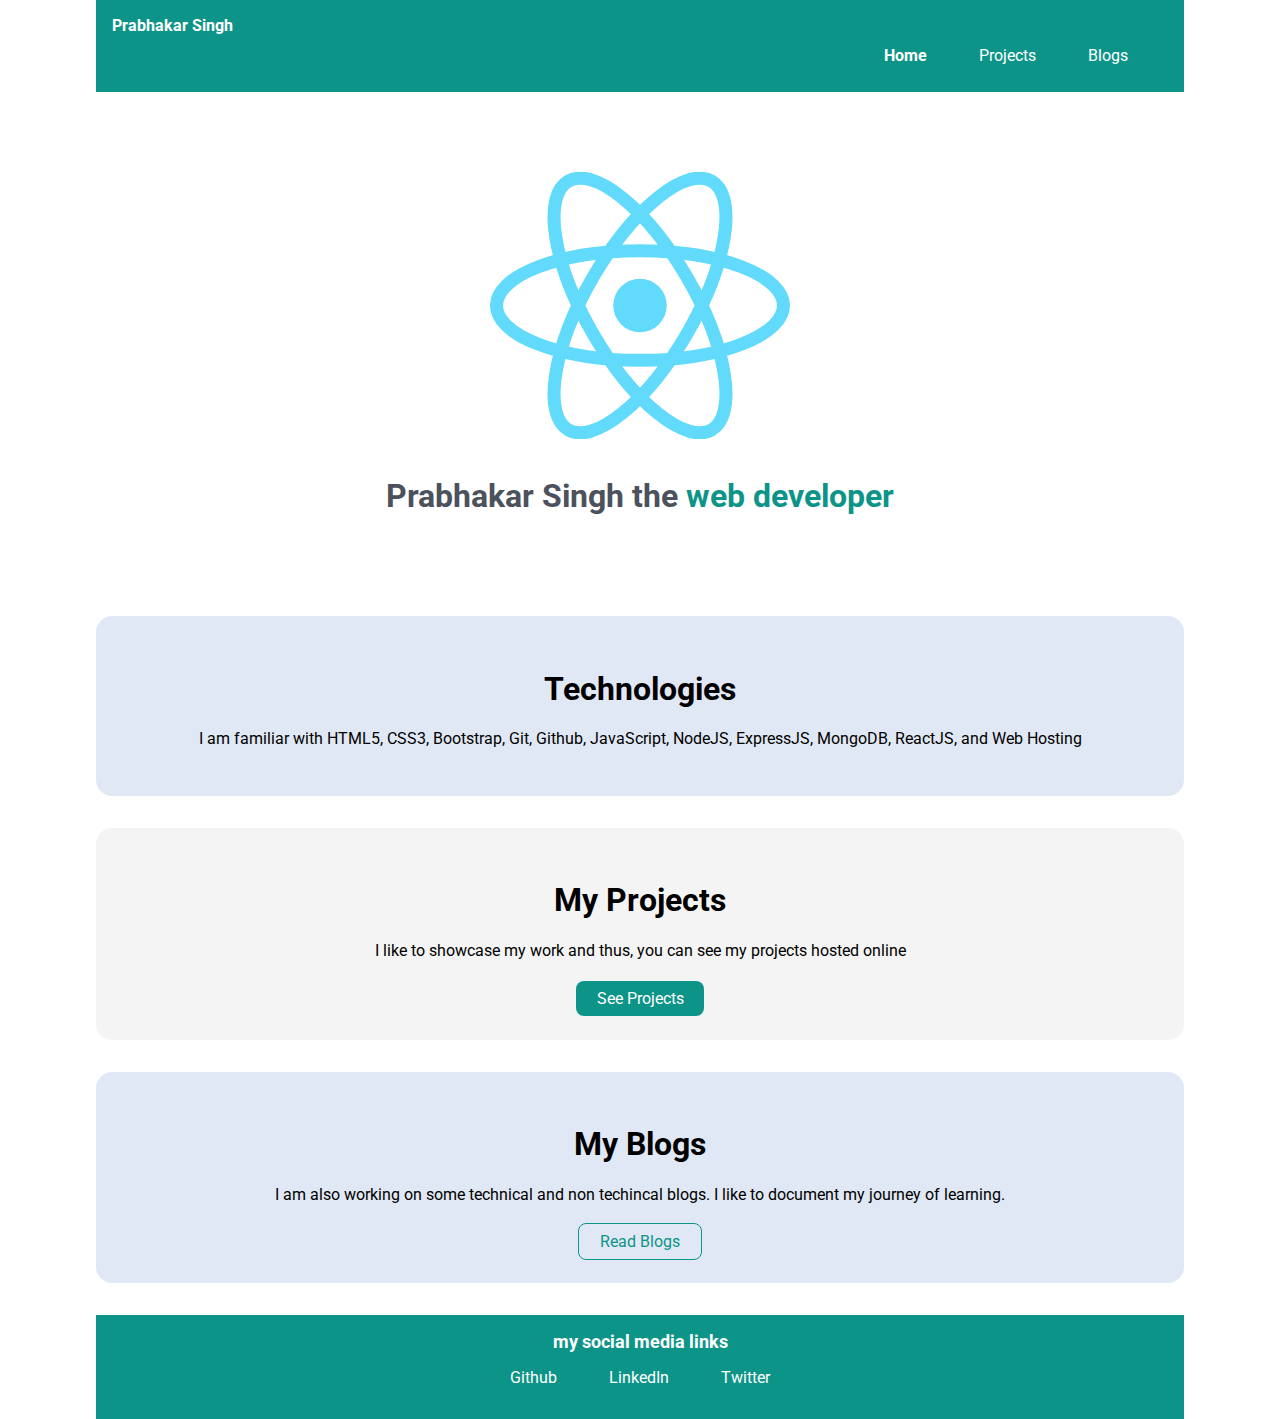
<file: index.html>
<!DOCTYPE html>
<html lang="en">
  <head>
    <meta charset="UTF-8" />
    <meta http-equiv="X-UA-Compatible" content="IE=edge" />
    <meta name="viewport" content="width=device-width, initial-scale=1.0" />
    <title>home | PS</title>
    <link rel="stylesheet" href="styles.css" />
  </head>
  <body>
    <nav class="container my-nav">
      <div class="nav-brand">
        <a href="/">Prabhakar Singh</a>
      </div>
      <ul class="navigation-list right-nav">
        <li class="list-name">
          <a class="link link-active" href="/">Home</a>
        </li>
        <li class="list-name">
          <a class="link" href="/projects.html">Projects</a>
        </li>
        <li class="list-name">
          <a class="link" href="/blogs.html">Blogs</a>
        </li>
      </ul>
    </nav>

    <header class="my-header">
      <img class="header-img" src="images/React-icon.svg" alt="react-image" />
      <h1 class="header-heading">
        Prabhakar Singh the <span class="bold-heading">web developer</span>
      </h1>
    </header>

    <section class="my-section my-color">
      <div class="container container-center">
        <h1>Technologies</h1>
        <p>
          I am familiar with HTML5, CSS3, Bootstrap, Git, Github, JavaScript,
          NodeJS, ExpressJS, MongoDB, ReactJS, and Web Hosting
        </p>
      </div>
    </section>
    <section class="my-section my-color1">
      <div class="container container-center">
        <h1>My Projects</h1>
        <p class="section-para">
          I like to showcase my work and thus, you can see my projects hosted
          online
        </p>
        <a class="link link-p" href="/projects.html">See Projects</a>
      </div>
    </section>
    <section class="my-section my-color">
      <div class="container container-center">
        <h1>My Blogs</h1>
        <p class="section-para">
          I am also working on some technical and non techincal blogs. I like to
          document my journey of learning.
        </p>
        <a class="link link-s" href="/blogs.html">Read Blogs</a>
      </div>
    </section>

    <footer class="my-footer">
      <div class="footer-heading"> my social media links</div>
      <ul class="navigation-list">
        <li class="list-name">
          <a class="link" href="https://github.com/Prabhakar149" target="_blank">Github</a>
        </li>
        <li class="list-name">
          <a class="link" href="https://www.linkedin.com/in/prabhakar-singh-76a9a9144/" target="_blank">LinkedIn</a>
        </li>
        <li class="list-name">
          <a class="link" href="https://twitter.com/prabhakar4510" target="_blank">Twitter</a>
        </li>
      </ul>
    </footer>

  </body>
</html>
</file>
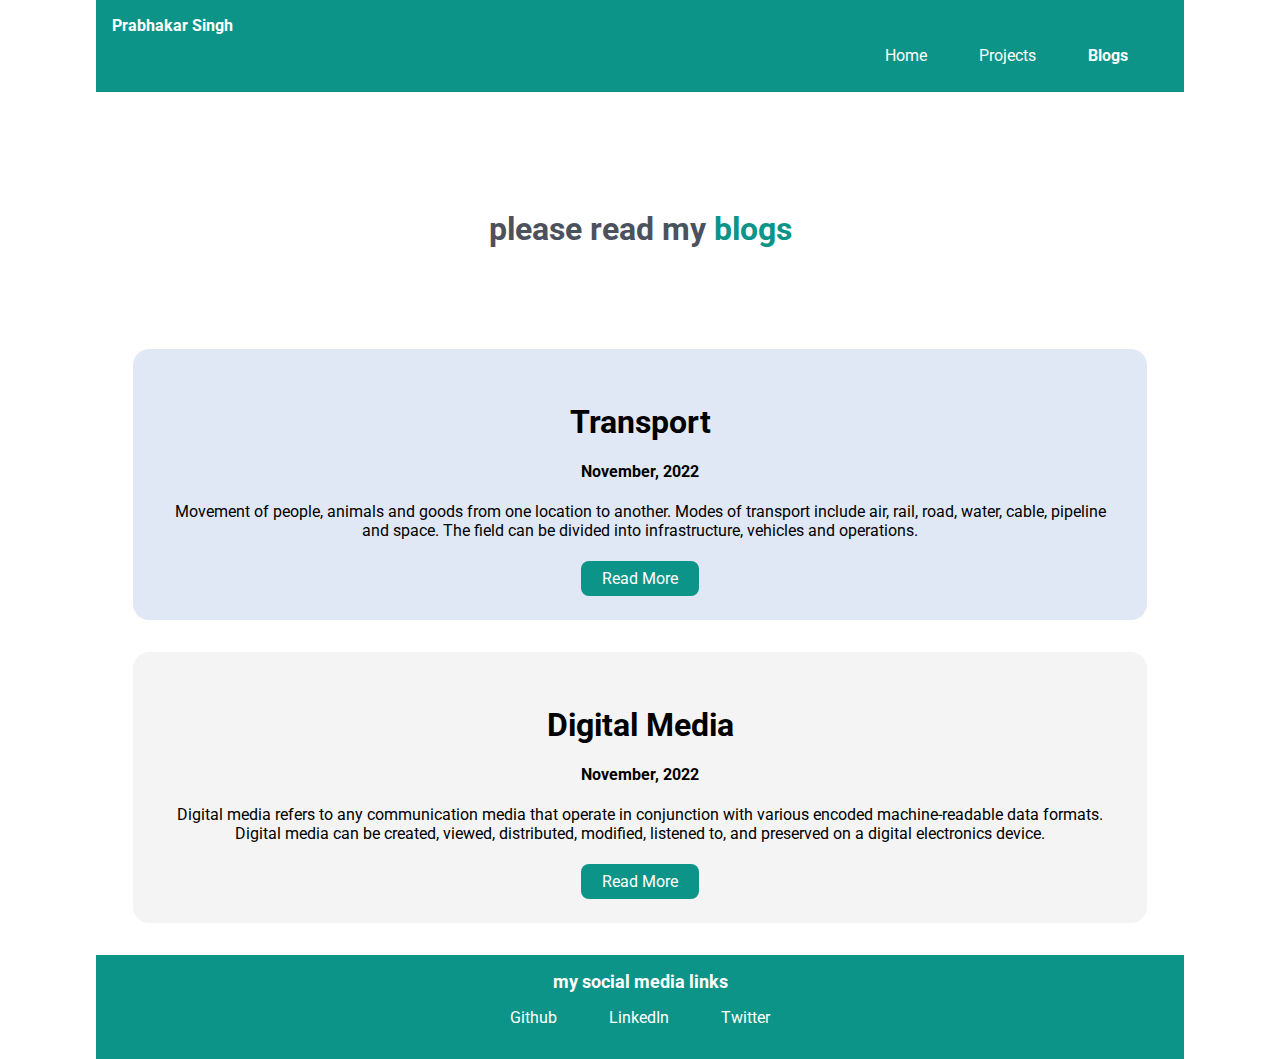
<file: blogs.html>
<!DOCTYPE html>
<html lang="en">
<head>
    <meta charset="UTF-8">
    <meta http-equiv="X-UA-Compatible" content="IE=edge">
    <meta name="viewport" content="width=device-width, initial-scale=1.0">
    <title>blogs | PS</title>
    <link rel="stylesheet" href="/styles.css">
</head>
<body>
    <nav class="container my-nav">
        <div class="nav-brand">
          <a href="/">Prabhakar Singh</a>
        </div>
        <ul class="navigation-list right-nav">
          <li class="list-name">
            <a class="link" href="/">Home</a>
          </li>
          <li class="list-name">
            <a class="link" href="/projects.html">Projects</a>
          </li>
          <li class="list-name">
            <a class="link link-active" href="/blogs.html">Blogs</a>
          </li>
        </ul>
      </nav>

      <header class="my-header">
        <h1 class="header-heading">
            please read my <span class="bold-heading">blogs </span>
        </h1>
      </header>

      <ul class="navigation-list">

        <li>
            <div class="my-projets container container-center my-color">
                <h1>Transport</h1>
                <h4>November, 2022</h4>
                <p class="section-para">
                  Movement of people, animals and goods from one location to another. Modes of transport include air, rail, road, water, cable, pipeline and space. The field can be divided into infrastructure, vehicles and operations.
                </p>
                <a class="link link-p" href="/transport-blog.html">Read More</a>
              </div>
        </li>

        <li>
          <div class="my-projets container container-center my-color1">
              <h1>Digital Media</h1>
              <h4>November, 2022</h4>
              <p class="section-para">
                Digital media refers to any communication media that operate in conjunction with various encoded machine-readable data formats. Digital media can be created, viewed, distributed, modified, listened to, and preserved on a digital electronics device.
              </p>
              <a class="link link-p" href="/digital-media-blog.html">Read More</a>
          </div>
        </li>
       
      </ul>

      <footer class="my-footer">
        <div class="footer-heading"> my social media links</div>
        <ul class="navigation-list">
          <li class="list-name">
            <a class="link" href="https://github.com/Prabhakar149" target="_blank">Github</a>
          </li>
          <li class="list-name">
            <a class="link" href="https://www.linkedin.com/in/prabhakar-singh-76a9a9144/" target="_blank">LinkedIn</a>
          </li>
          <li class="list-name">
            <a class="link" href="https://twitter.com/prabhakar4510" target="_blank">Twitter</a>
          </li>
        </ul>
      </footer>
</body>
</html>
</file>
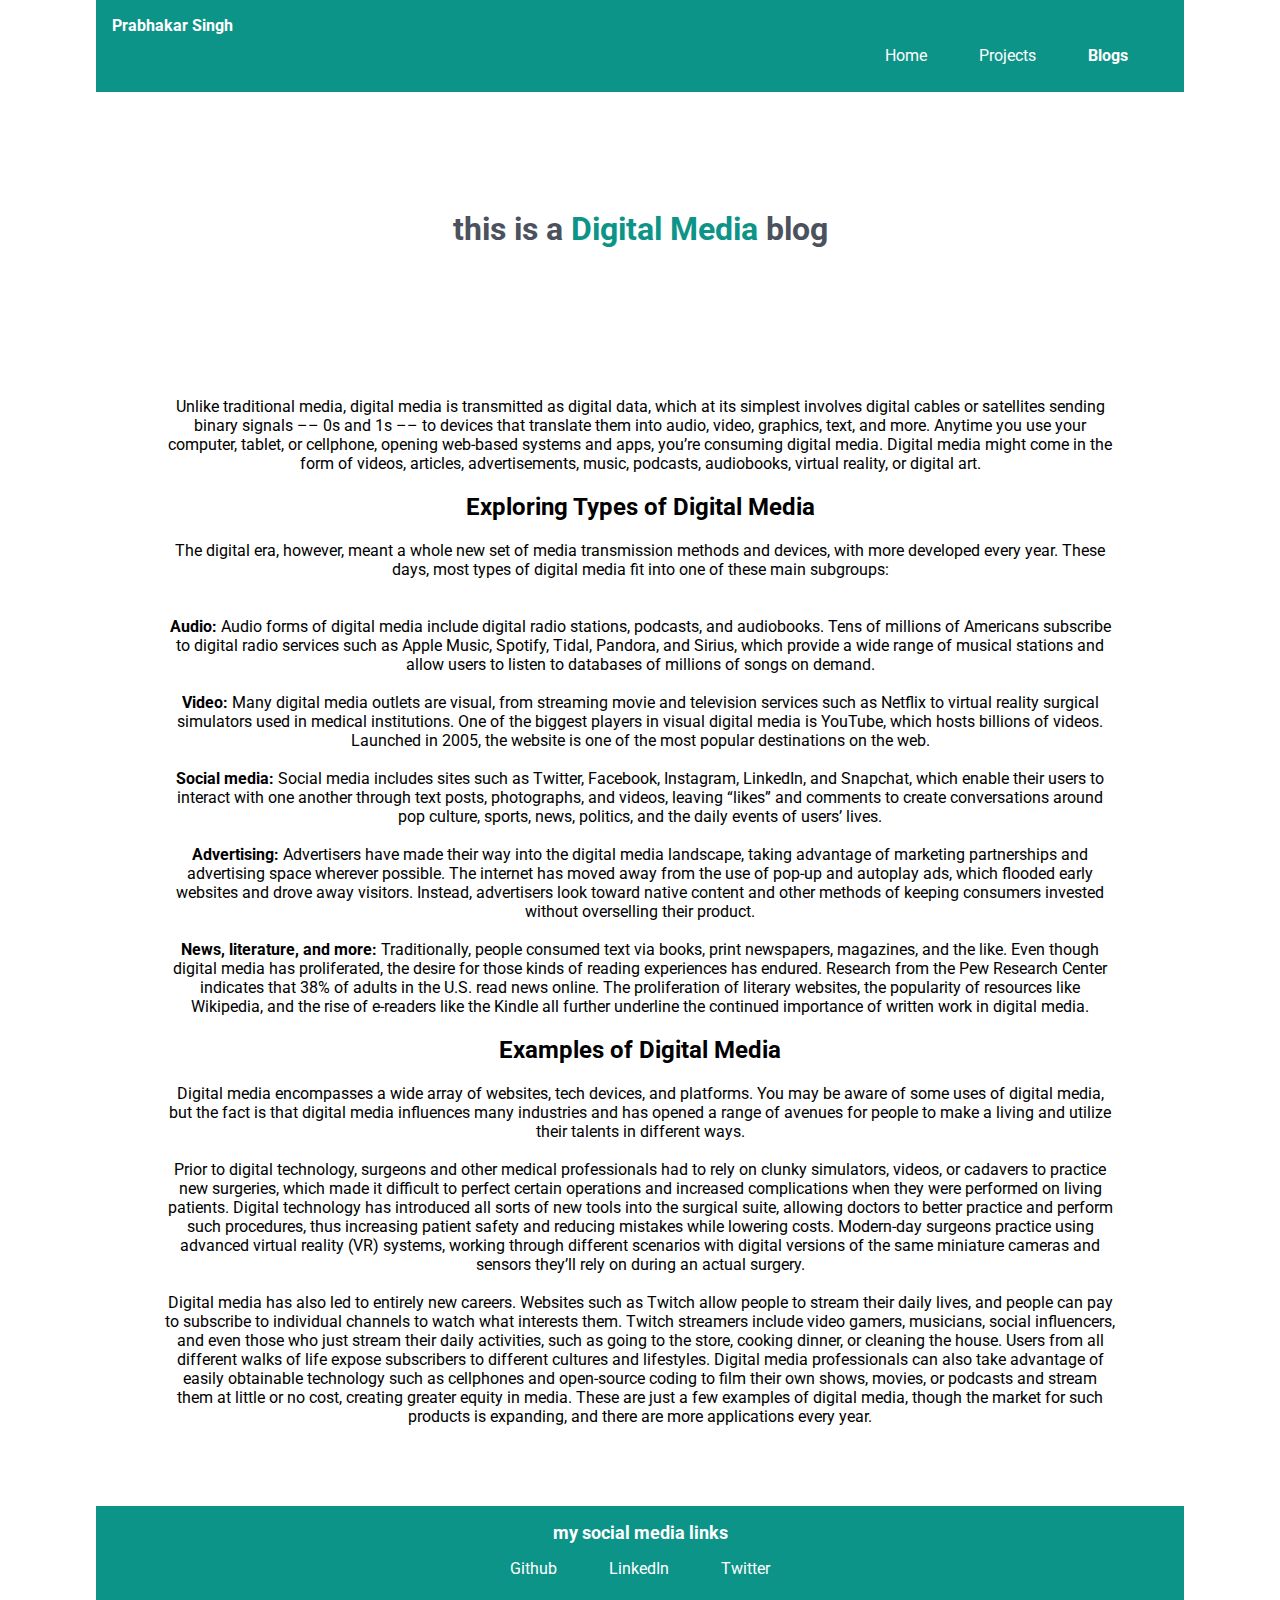
<file: digital-media-blog.html>
<!DOCTYPE html>
<html lang="en">
<head>
    <meta charset="UTF-8">
    <meta http-equiv="X-UA-Compatible" content="IE=edge">
    <meta name="viewport" content="width=device-width, initial-scale=1.0">
    <title>digital-media-blog | PS</title>
    <link rel="stylesheet" href="/styles.css">
</head>
<body>
    <nav class="container my-nav">
        <div class="nav-brand">
          <a href="/">Prabhakar Singh</a>
        </div>
        <ul class="navigation-list right-nav">
          <li class="list-name">
            <a class="link" href="/">Home</a>
          </li>
          <li class="list-name">
            <a class="link" href="/projects.html">Projects</a>
          </li>
          <li class="list-name">
            <a class="link link-active" href="/blogs.html">Blogs</a>
          </li>
        </ul>
      </nav>

      <header class="my-header">
        <h1 class="header-heading">
             this is a <span class="bold-heading">Digital Media</span> blog
        </h1>
      </header>

      <div class="my-projets container container-center">
        <p>
            Unlike traditional media, digital media is transmitted as digital data, which at its simplest involves digital cables or satellites sending binary signals –– 0s and 1s –– to devices that translate them into audio, video, graphics, text, and more. Anytime you use your computer, tablet, or cellphone, opening web-based systems and apps, you’re consuming digital media. Digital media might come in the form of videos, articles, advertisements, music, podcasts, audiobooks, virtual reality, or digital art.
        </p>
        <h2>Exploring Types of Digital Media</h2>
        <p>
            The digital era, however, meant a whole new set of media transmission methods and devices, with more developed every year. These days, most types of digital media fit into one of these main subgroups:
            <br><br><br>

            <strong> Audio:</strong>  Audio forms of digital media include digital radio stations, podcasts, and audiobooks. Tens of millions of Americans subscribe to digital radio services such as Apple Music, Spotify, Tidal, Pandora, and Sirius, which provide a wide range of musical stations and allow users to listen to databases of millions of songs on demand.
            <br><br>
            <strong>Video:</strong> Many digital media outlets are visual, from streaming movie and television services such as Netflix to virtual reality surgical simulators used in medical institutions. One of the biggest players in visual digital media is YouTube, which hosts billions of videos. Launched in 2005, the website is one of the most popular destinations on the web.
            <br><br>
            <strong>Social media:</strong>  Social media includes sites such as Twitter, Facebook, Instagram, LinkedIn, and Snapchat, which enable their users to interact with one another through text posts, photographs, and videos, leaving “likes” and comments to create conversations around pop culture, sports, news, politics, and the daily events of users’ lives.
            <br><br>
            <strong>Advertising:</strong>  Advertisers have made their way into the digital media landscape, taking advantage of marketing partnerships and advertising space wherever possible. The internet has moved away from the use of pop-up and autoplay ads, which flooded early websites and drove away visitors. Instead, advertisers look toward native content and other methods of keeping consumers invested without overselling their product.
            <br><br>
            <strong>News, literature, and more:</strong>  Traditionally, people consumed text via books, print newspapers, magazines, and the like. Even though digital media has proliferated, the desire for those kinds of reading experiences has endured. Research from the Pew Research Center indicates that 38% of adults in the U.S. read news online. The proliferation of literary websites, the popularity of resources like Wikipedia, and the rise of e-readers like the Kindle all further underline the continued importance of written work in digital media.
          </p>
    
          <h2>
            Examples of Digital Media
          </h2>
          <p>
            Digital media encompasses a wide array of websites, tech devices, and platforms. You may be aware of some uses of digital media, but the fact is that digital media influences many industries and has opened a range of avenues for people to make a living and utilize their talents in different ways.
            <br><br>
            Prior to digital technology, surgeons and other medical professionals had to rely on clunky simulators, videos, or cadavers to practice new surgeries, which made it difficult to perfect certain operations and increased complications when they were performed on living patients. Digital technology has introduced all sorts of new tools into the surgical suite, allowing doctors to better practice and perform such procedures, thus increasing patient safety and reducing mistakes while lowering costs. Modern-day surgeons practice using advanced virtual reality (VR) systems, working through different scenarios with digital versions of the same miniature cameras and sensors they’ll rely on during an actual surgery.
            <br><br>
            Digital media has also led to entirely new careers. Websites such as Twitch allow people to stream their daily lives, and people can pay to subscribe to individual channels to watch what interests them. Twitch streamers include video gamers, musicians, social influencers, and even those who just stream their daily activities, such as going to the store, cooking dinner, or cleaning the house. Users from all different walks of life expose subscribers to different cultures and lifestyles. Digital media professionals can also take advantage of easily obtainable technology such as cellphones and open-source coding to film their own shows, movies, or podcasts and stream them at little or no cost, creating greater equity in media. These are just a few examples of digital media, though the market for such products is expanding, and there are more applications every year.
          </p>
    </div>

      <footer class="my-footer">
        <div class="footer-heading"> my social media links</div>
        <ul class="navigation-list">
          <li class="list-name">
            <a class="link" href="https://github.com/Prabhakar149" target="_blank">Github</a>
          </li>
          <li class="list-name">
            <a class="link" href="https://www.linkedin.com/in/prabhakar-singh-76a9a9144/" target="_blank">LinkedIn</a>
          </li>
          <li class="list-name">
            <a class="link" href="https://twitter.com/prabhakar4510" target="_blank">Twitter</a>
          </li>
        </ul>
      </footer>
</body>
</html>
</file>
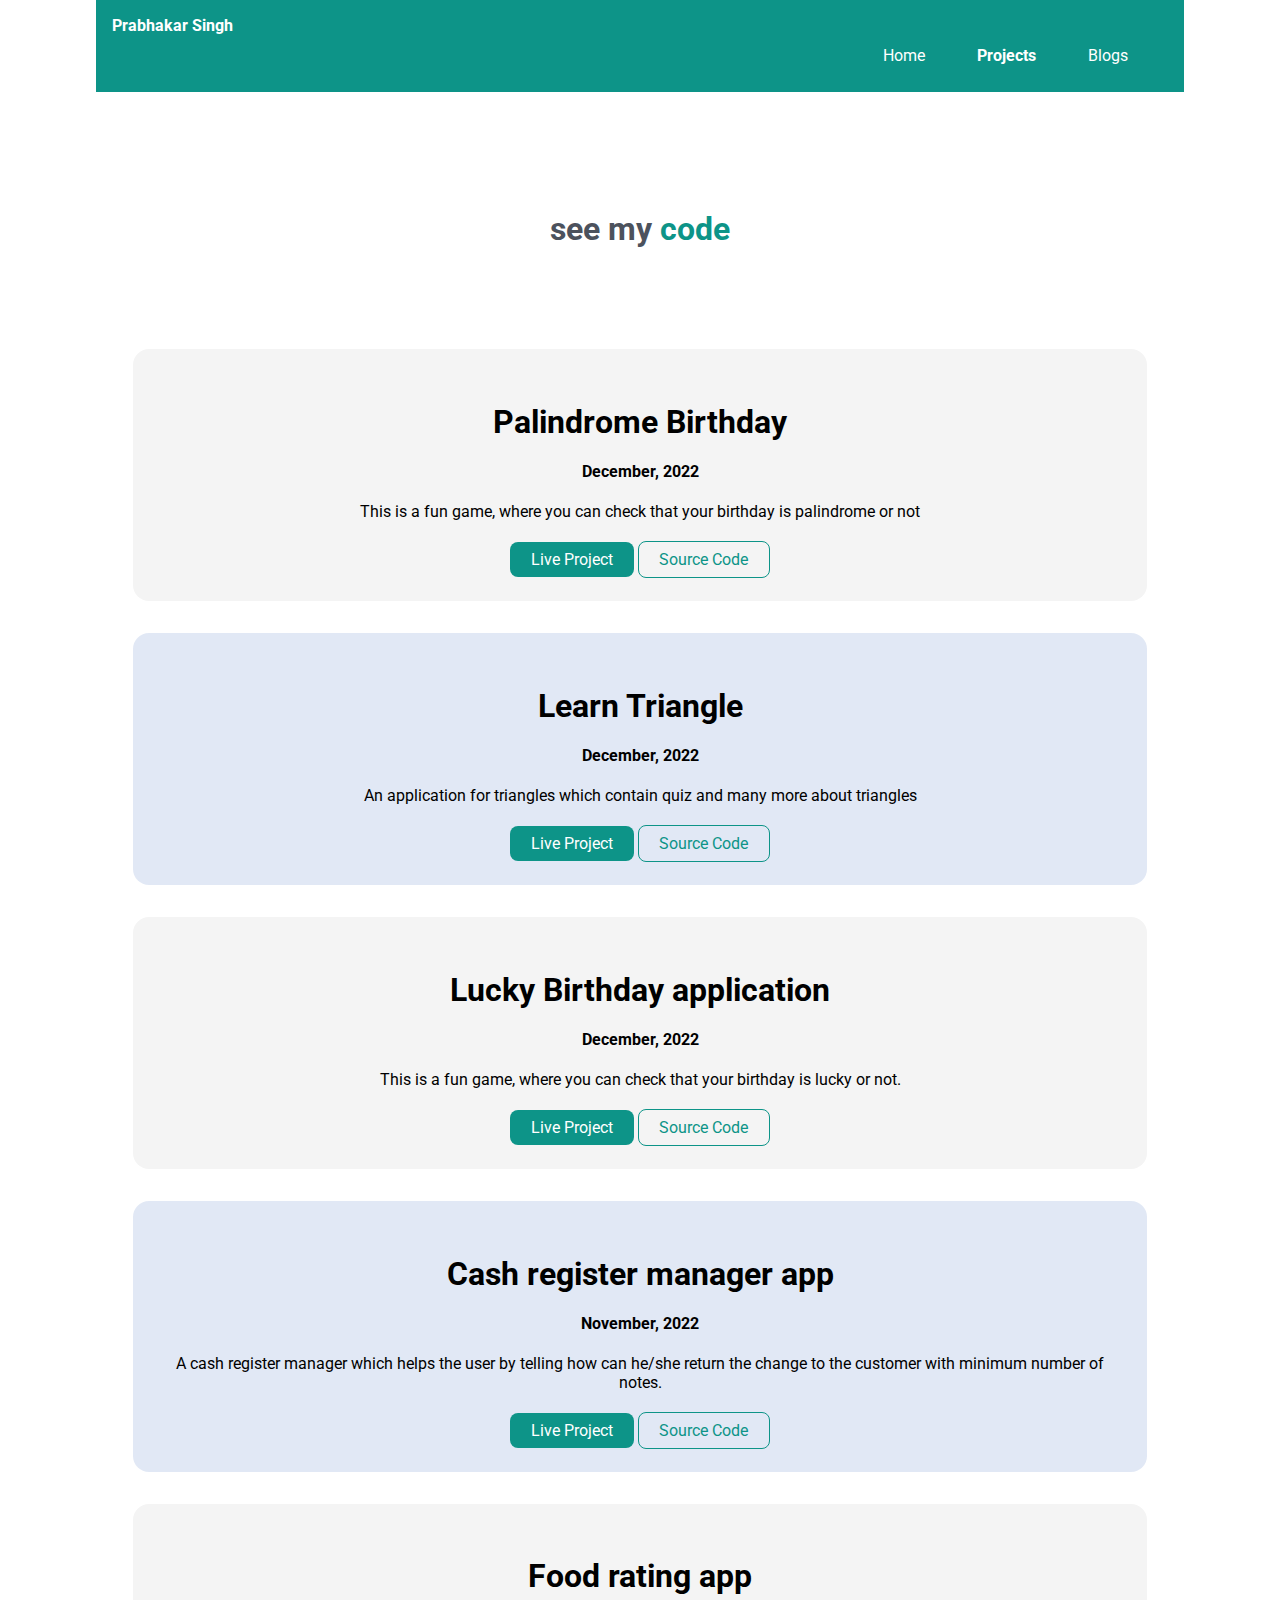
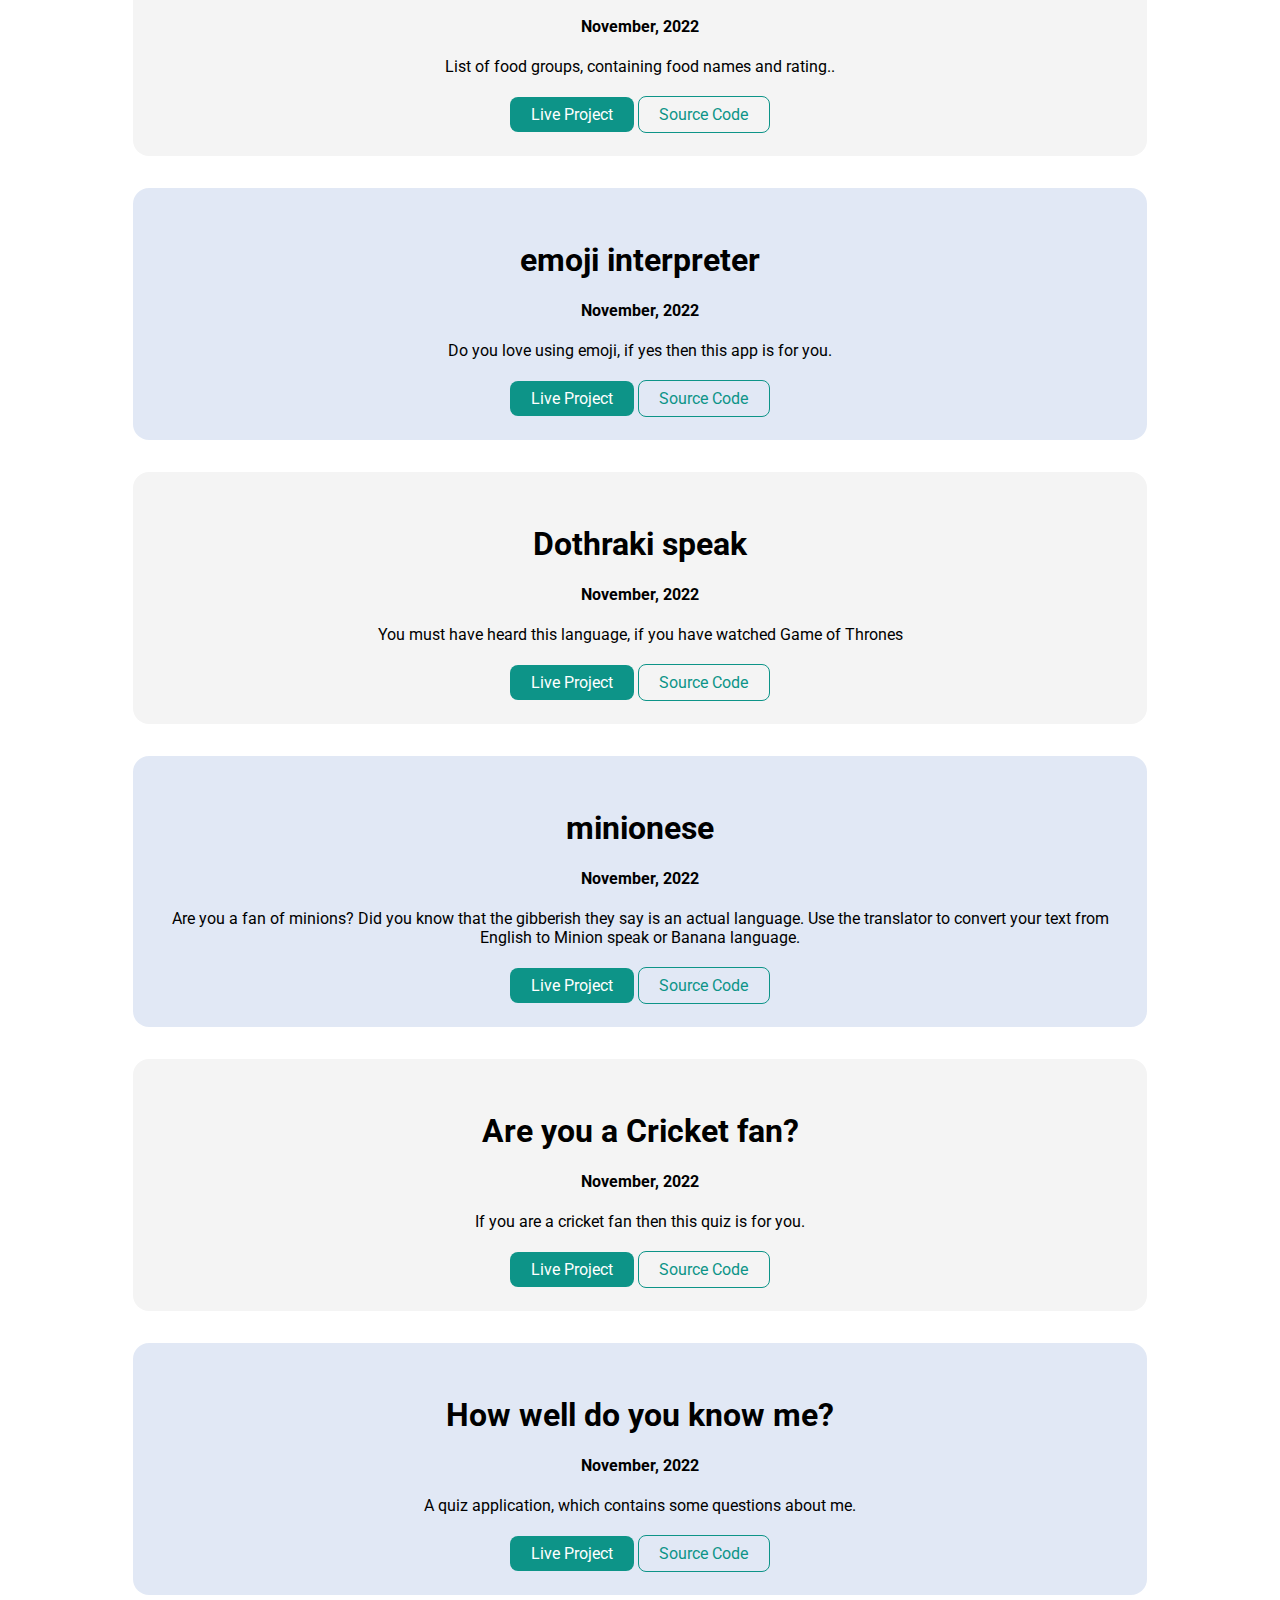
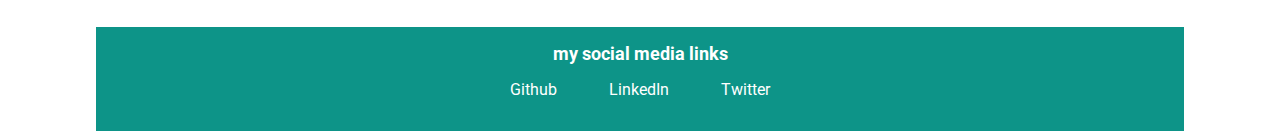
<file: projects.html>
<!DOCTYPE html>
<html lang="en">
<head>
    <meta charset="UTF-8">
    <meta http-equiv="X-UA-Compatible" content="IE=edge">
    <meta name="viewport" content="width=device-width, initial-scale=1.0">
    <title>Projects | PS</title>
    <link rel="stylesheet" href="/styles.css">
</head>
<body>
    <nav class="container my-nav">
        <div class="nav-brand">
          <a href="/">Prabhakar Singh</a>
        </div>
        <ul class="navigation-list right-nav">
          <li class="list-name">
            <a class="link" href="/">Home</a>
          </li>
          <li class="list-name">
            <a class="link link-active" href="/projects.html">Projects</a>
          </li>
          <li class="list-name">
            <a class="link" href="/blogs.html">Blogs</a>
          </li>
        </ul>
      </nav>
      
      <header class="my-header">
        <h1 class="header-heading">
            see my  <span class="bold-heading">code</span>
        </h1>
      </header>

      <ul class="navigation-list">

        <li>
          <div class="my-projets container container-center my-color1">
              <h1>Palindrome Birthday</h1>
              <h4>December, 2022</h4>
              <p class="section-para">This is a fun game, where you can check that your birthday is palindrome or not</p>
              <a class="link link-p" href="https://ps-palindrome-birthday.netlify.app/" target="_blank">Live Project</a>
              <a class="link link-s" href="https://github.com/Prabhakar149/neog-camp-palindrome-birthday" target="_blank">Source Code</a>
          </div>
        </li>

        <li>
          <div class="my-projets container container-center my-color">
              <h1>Learn Triangle</h1>
              <h4>December, 2022</h4>
              <p class="section-para">An application for triangles which contain quiz and many more about triangles</p>
              <a class="link link-p" href="https://ps-triangles.netlify.app/" target="_blank">Live Project</a>
              <a class="link link-s" href="https://github.com/Prabhakar149/neog-camp-triangles" target="_blank">Source Code</a>
          </div>
        </li>

        <li>
          <div class="my-projets container container-center my-color1">
              <h1>Lucky Birthday application</h1>
              <h4>December, 2022</h4>
              <p class="section-para">This is a fun game, where you can check that your birthday is lucky or not.</p>
              <a class="link link-p" href="https://ps-lucky-birthday.netlify.app/" target="_blank">Live Project</a>
              <a class="link link-s" href="https://github.com/Prabhakar149/neog-camp-lucky-birthday" target="_blank">Source Code</a>
          </div>
        </li>

        <li>
          <div class="my-projets container container-center my-color">
              <h1>Cash register manager app</h1>
              <h4>November, 2022</h4>
              <p class="section-para">A cash register manager which helps the user by telling how can he/she return the change to the customer with minimum number of notes.</p>
              <a class="link link-p" href="https://ps-cash-manager.netlify.app/" target="_blank">Live Project</a>
              <a class="link link-s" href="https://github.com/Prabhakar149/neog-camp-cash-manager" target="_blank">Source Code</a>
          </div>
        </li>

        <li>
          <div class="my-projets container container-center my-color1">
              <h1>Food rating app</h1>
              <h4>November, 2022</h4>
              <p class="section-para">List of food groups, containing food names and rating..</p>
              <a class="link link-p" href="https://tlslw4.csb.app/" target="_blank">Live Project</a>
              <a class="link link-s" href="https://github.com/Prabhakar149/neog-camp-food-group-app" target="_blank">Source Code</a>
          </div>
        </li>

        <li>
          <div class="my-projets container container-center my-color">
              <h1>emoji interpreter</h1>
              <h4>November, 2022</h4>
              <p class="section-para">Do you love using emoji, if yes then this app is for you.</p>
              <a class="link link-p" href="https://tdzkcl.csb.app/" target="_blank">Live Project</a>
              <a class="link link-s" href="https://github.com/Prabhakar149/neog-camp-emoji-translator" target="_blank">Source Code</a>
          </div>
        </li>

        <li>
          <div class="my-projets container container-center my-color1">
              <h1>Dothraki speak</h1>
              <h4>November, 2022</h4>
              <p class="section-para">You must have heard this language, if you have watched Game of Thrones</p>
              <a class="link link-p" href="https://ps-dothraki-speak.netlify.app/" target="_blank">Live Project</a>
              <a class="link link-s" href="https://github.com/Prabhakar149/neog-camp-dothraki-speak" target="_blank">Source Code</a>
          </div>
        </li>

        <li>
            <div class="my-projets container container-center my-color">
                <h1>minionese</h1>
                <h4>November, 2022</h4>
                <p class="section-para">Are you a fan of minions? Did you know that the gibberish they say is an actual language. Use the translator to convert your text 
                  from English to Minion speak or Banana language.</p>
                <a class="link link-p" href="https://ps-banana-talk.netlify.app/" target="_blank">Live Project</a>
                <a class="link link-s" href="https://github.com/Prabhakar149/neog-camp-banana-speak" target="_blank">Source Code</a>
            </div>
        </li>

        <li>
            <div class="my-projets container container-center my-color1">
                <h1>Are you a Cricket fan?</h1>
                <h4>November, 2022</h4>
                <p class="section-para">If you are a cricket fan then this quiz is for you.</p>
                <a class="link link-p" href="https://replit.com/@Prabhakar149/Mark-2?embed=true" target="_blank">Live Project</a>
                <a class="link link-s" href="https://github.com/Prabhakar149/Cricket-quiz" target="_blank">Source Code</a>
            </div>
        </li>

            <li>
                <div class="my-projets container container-center my-color">
                    <h1>How well do you know me?</h1>
                    <h4>November, 2022</h4>
                    <p class="section-para">A quiz application, which contains some questions about me.</p>
                    <a class="link link-p" href="https://replit.com/@Prabhakar149/My-quiz?embed=true" target="_blank">Live Project</a>
                    <a class="link link-s" href="https://github.com/Prabhakar149/My-quiz" target="_blank">Source Code</a>
                </div>
            </li>
      </ul>

      <footer class="my-footer">
        <div class="footer-heading"> my social media links</div>
        <ul class="navigation-list">
          <li class="list-name">
            <a class="link" href="https://github.com/Prabhakar149" target="_blank">Github</a>
          </li>
          <li class="list-name">
            <a class="link" href="https://www.linkedin.com/in/prabhakar-singh-76a9a9144/" target="_blank">LinkedIn</a>
          </li>
          <li class="list-name">
            <a class="link" href="https://twitter.com/prabhakar4510" target="_blank">Twitter</a>
          </li>
        </ul>
      </footer>

</body>
</html>
</file>
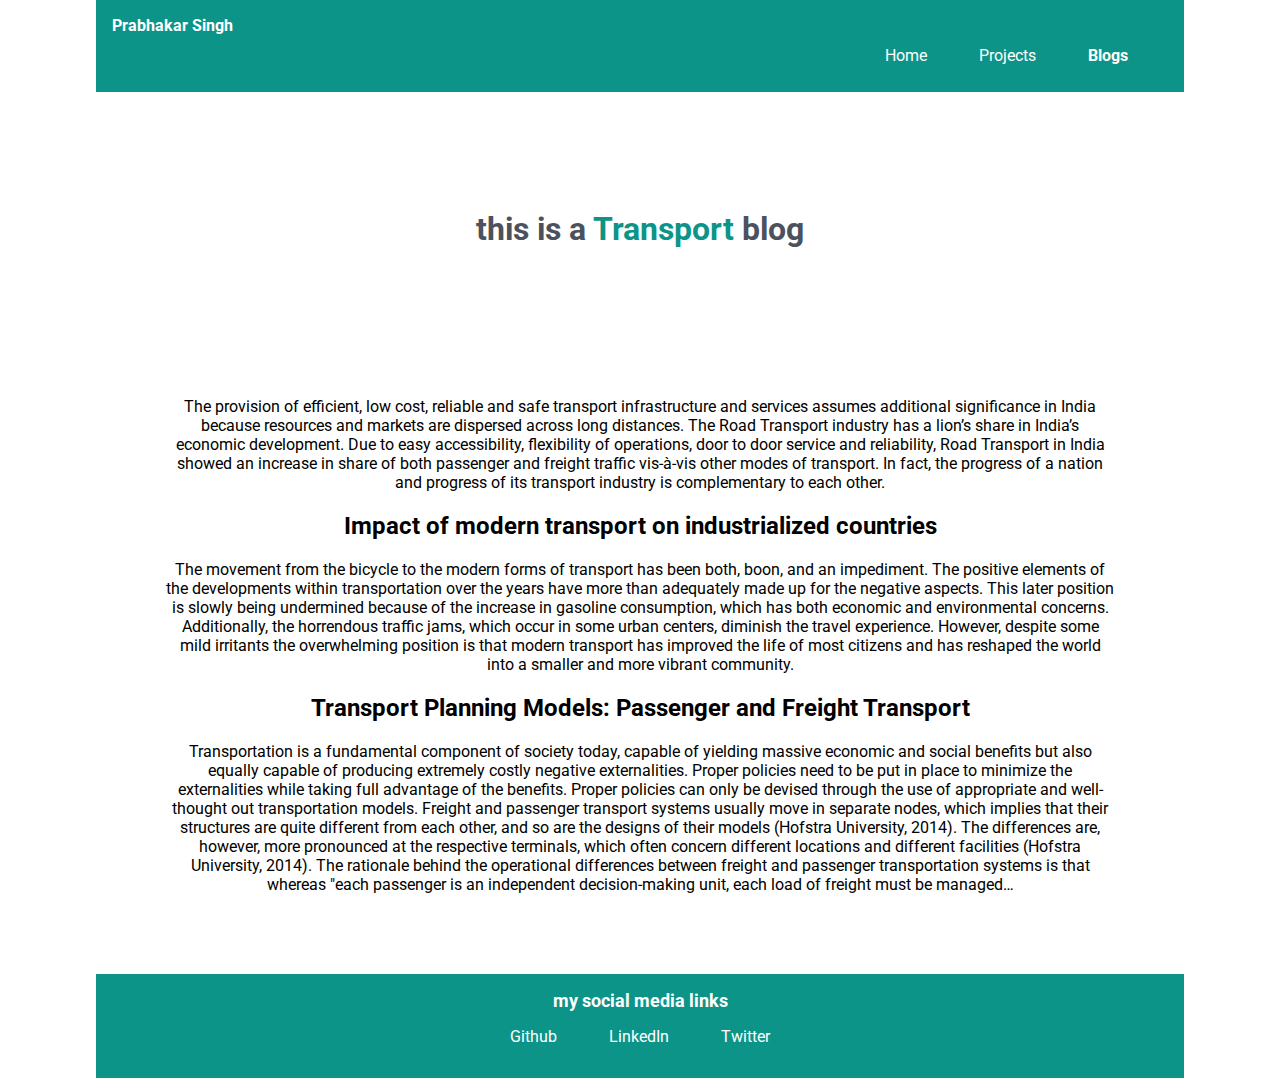
<file: transport-blog.html>
<!DOCTYPE html>
<html lang="en">
<head>
    <meta charset="UTF-8">
    <meta http-equiv="X-UA-Compatible" content="IE=edge">
    <meta name="viewport" content="width=device-width, initial-scale=1.0">
    <title>transport-blog | PS</title>
    <link rel="stylesheet" href="/styles.css">
</head>
<body>
    <nav class="container my-nav">
        <div class="nav-brand">
          <a href="/">Prabhakar Singh</a>
        </div>
        <ul class="navigation-list right-nav">
          <li class="list-name">
            <a class="link" href="/">Home</a>
          </li>
          <li class="list-name">
            <a class="link" href="/projects.html">Projects</a>
          </li>
          <li class="list-name">
            <a class="link link-active" href="/blogs.html">Blogs</a>
          </li>
        </ul>
      </nav>

      <header class="my-header">
        <h1 class="header-heading">
             this is a <span class="bold-heading">Transport</span> blog
        </h1>
      </header>

      <div class="my-projets container container-center">
        <p>
          The provision of efficient, low cost, reliable and safe transport infrastructure and services assumes additional significance in India because resources and markets are dispersed across long distances. The Road Transport industry has a lion’s share in India’s economic development. Due to easy accessibility, flexibility of operations, door to door service and reliability, Road Transport in India showed an increase in share of both passenger and freight traffic vis-à-vis other modes of transport. In fact, the progress of a nation and progress of its transport industry is complementary to each other.
        </p>
        <h2>Impact of modern transport on industrialized countries</h2>
        <p>
          The movement from the bicycle to the modern forms of transport has been both, boon, and an impediment. The positive elements of the developments within transportation over the years have more than adequately made up for the negative aspects. This later position is slowly being undermined because of the increase in gasoline consumption, which has both economic and environmental concerns. Additionally, the horrendous traffic jams, which occur in some urban centers, diminish the travel experience. However, despite some mild irritants the overwhelming position is that modern transport has improved the life of most citizens and has reshaped the world into a smaller and more vibrant community.
          </p>
    
          <h2>
            Transport Planning Models: Passenger and Freight Transport
          </h2>
          <p>
            Transportation is a fundamental component of society today, capable of yielding massive economic and social benefits but also equally capable of producing extremely costly negative externalities. Proper policies need to be put in place to minimize the externalities while taking full advantage of the benefits. Proper policies can only be devised through the use of appropriate and well-thought out transportation models.

            Freight and passenger transport systems usually move in separate nodes, which implies that their structures are quite different from each other, and so are the designs of their models (Hofstra University, 2014). The differences are, however, more pronounced at the respective terminals, which often concern different locations and different facilities (Hofstra University, 2014). The rationale behind the operational differences between freight and passenger transportation systems is that whereas "each passenger is an independent decision-making unit, each load of freight must be managed…
          </p>
    </div>

      <footer class="my-footer">
        <div class="footer-heading"> my social media links</div>
        <ul class="navigation-list">
          <li class="list-name">
            <a class="link" href="https://github.com/Prabhakar149" target="_blank">Github</a>
          </li>
          <li class="list-name">
            <a class="link" href="https://www.linkedin.com/in/prabhakar-singh-76a9a9144/" target="_blank">LinkedIn</a>
          </li>
          <li class="list-name">
            <a class="link" href="https://twitter.com/prabhakar4510" target="_blank">Twitter</a>
          </li>
        </ul>
      </footer>
</body>
</html>
</file>
<file: styles.css>
@import url("https://fonts.googleapis.com/css2?family=Roboto&family=Zen+Maru+Gothic:wght@300&display=swap");

body {
  font-family: "Roboto", sans-serif;
  margin: 0px auto;
  max-width: 85%;
  width: 100%;
}
:root {
  --primary-color: #0d9488;
  --dark-gray: #4c525d;
  /* --off-white: #e7ebf4f8; */
  --off-white: #e0e7f5f8;
  --light-white: #f4f4f4;
}

.container {
  padding: 0 1rem;
}
.container-center{
    max-width: 950px;
    width: 100%;
    margin: auto;
}

.my-nav {
  background-color: var(--primary-color);
  color: white;
  padding: 1rem;
}
.nav-brand {
  font-weight: bold;
}
.nav-brand a {
  text-decoration: none;
  color: inherit;
}
.navigation-list {
  list-style: none;
  padding-inline-start: 0px;
}
.right-nav {
  text-align: right;
  margin: 0.7rem 1rem;
}
.list-name {
  list-style: none;
  display: inline;
  padding: 0rem 0.5rem;
}
.list-name a {
  text-decoration: none;
  color: inherit;
}
.link {
  text-decoration: none;
  padding: 0.5rem 1rem;
}
.link-active {
  font-weight: bold;
}

.my-header {
  padding: 3rem;
  padding-top: 5rem;
}
.header-img {
  max-width: 60%;
  width: 300px;
  display: block;
  margin: auto;
}
.header-heading {
  text-align: center;
  color: var(--dark-gray);
  padding-top: 1rem;
}
.bold-heading {
  color: var(--primary-color);
}
.my-section{
    padding: 2rem;
    border-radius: 1rem;
    text-align: center;
    margin: 2rem auto;
}
.my-color{
    background-color: var(--off-white);
}
.my-color1{
  background-color: var(--light-white);
}
.section-para{
    padding-bottom: 0.8rem;
}
.link-p{
    max-width: 140px;
    padding: 0.5rem 1.3rem;
    background-color: var(--primary-color);
    color: #fff;
    border-radius: 0.5rem;
    margin: 1rem auto;
}
.link-s{
    max-width: 140px;
    padding: 0.5rem 1.3rem;
    color: var(--primary-color);
    border-radius: 0.5rem;
    margin: 1rem auto;
    border: 1px solid var(--primary-color);
    
}

.my-footer{
    background-color: var(--primary-color);
    padding: 1rem 1rem;
    text-align: center;
    color: white;
}
.footer-heading{
    font-weight: bold;
    font-size: large;
}

/* Project-Page */

.my-projets{
    padding: 2rem;
    border-radius: 1rem;
    text-align: center;
    margin: 2rem auto;
}


/* for small devices */

@media (max-width: 900px){
  body{
    max-width: 100%;
    width: 100%;
  }
  .list-name {
    display: inline;
    padding: 0rem;
  }
  .container-center{
    width: auto;
  } 
  .my-section{
    width: 80%;
  }
  .my-projets{
    width: 80%;
  }
  .link-p{
    display: block;
  }
  .link-s{
    display: block;
  }
}

/* for extra small devices */
@media (max-width: 360px){
  body{
    max-width: 100%;
    width: 100%;
  }
  .list-name {
    display: inline;
    padding: 0rem;
  }
  .container-center{
    width: auto;
  } 
  .my-section{
    width: 60%;
  }
  .my-projets{
    width: 60%;
  }
  .link-p{
    display: block;
  }
  .link-s{
    display: block;
  }
}
</file>
